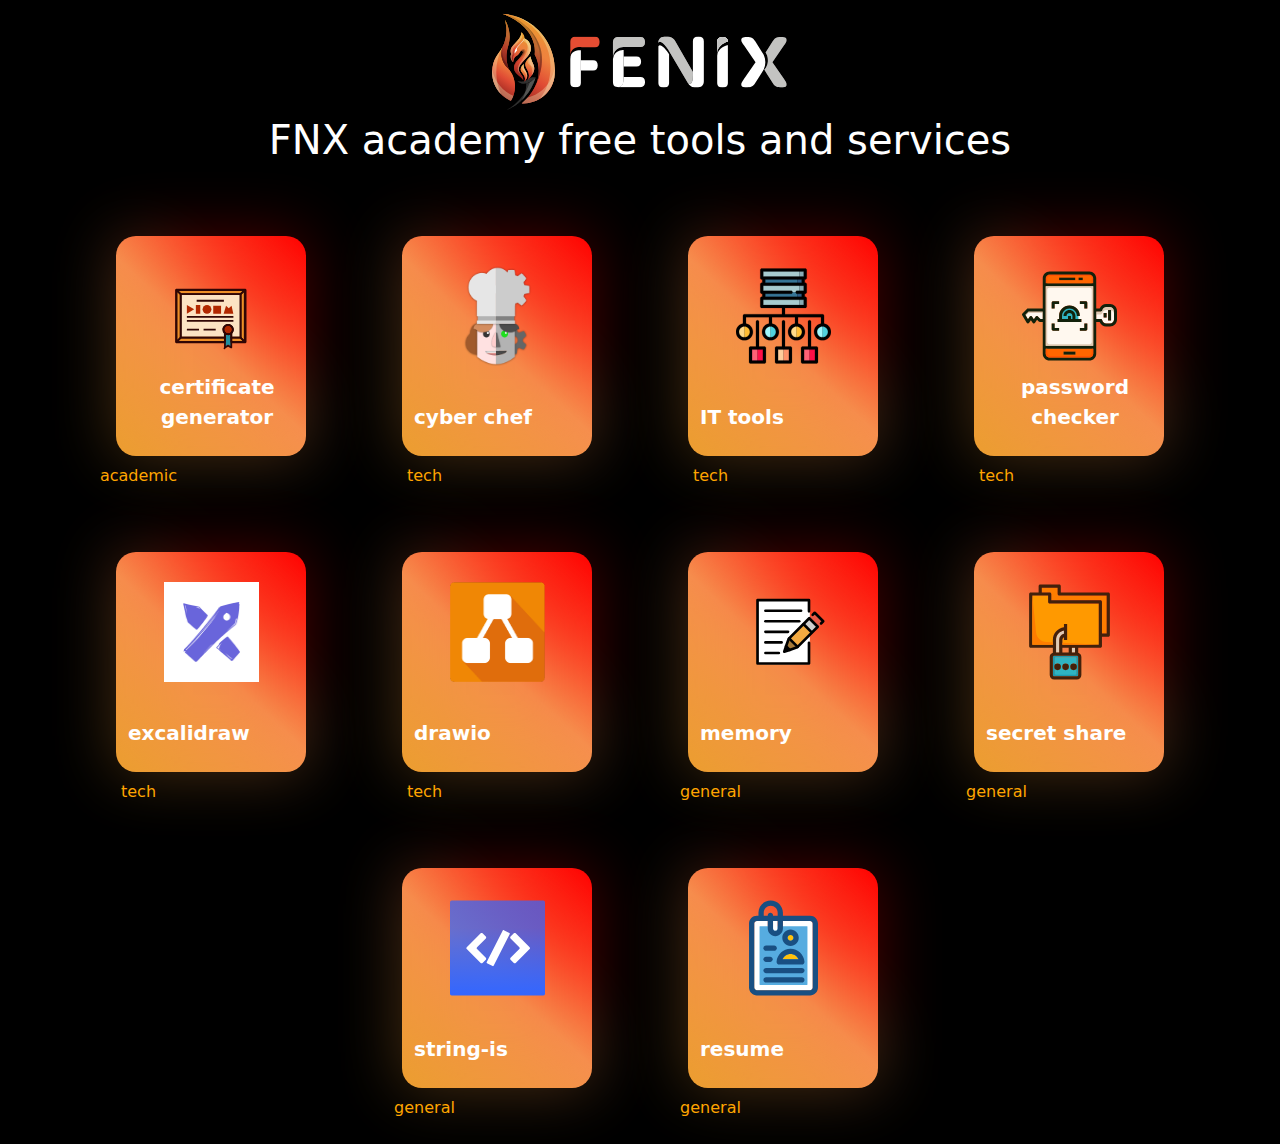
<file: dance.html>
<!DOCTYPE html>
<html lang="en">

<head>
    <meta charset="UTF-8">
    <meta name="viewport" content="width=device-width, initial-scale=1.0">
    <title>Grid View</title>
    <!-- Bootstrap CSS -->
    <link href="https://cdn.jsdelivr.net/npm/bootstrap@5.3.2/dist/css/bootstrap.min.css" rel="stylesheet">
</head>

<body class="bg-black text-white text-center m-2">

    <div class="">
        <img src="cert-gen/assets/fnx-colorless-wide.svg" width="325px">
        <h1 class=" mb-4">FNX academy free tools and services</h1>
        <div class="row justify-content-center"></div>
    </div>
    <script>
        let row = document.querySelector('.row');
        let tools = [
            { name: 'certificate generator', category: 'academic', link: '/cert-gen/', img: '/assets/certificate-contract-svgrepo-com.svg' },
            { name: 'cyber chef', category: 'tech', link: '/CyberChef/', img: '/assets/cyberchef.png' },
            { name: 'IT tools', category: 'tech', link: 'it-tools/', img: '/assets/code-tech-dev-svgrepo-com.svg' },
            { name: 'password checker', category: 'tech', link: 'password/', img: '/assets/password-svgrepo-com.svg' },
            { name: 'excalidraw', category: 'tech', link: 'excalidraw/', img: '/assets/excalidraw.png' },
            { name: 'drawio', category: 'tech', link: 'drawio/', img: '/assets/drawio.png' },
            { name: 'memory', category: 'general', link: 'https://memos.fnx.tools/', img: '/assets/memo.svg' },
            { name: 'secret share', category: 'general', link: 'https://ots.fnx.tools/', img: '/assets/secret.svg' },
            { name: 'string-is', category: 'general', link: 'https://string-is.fnx.tools/', img: '/assets/string-is.svg' },
            { name: 'resume', category: 'general', link: 'resume/', img: '/assets/resume.svg' }
        ];

        tools.forEach(tool => {

            row.innerHTML += `
<div class="container noselect m-5 ">
    <div class="canvas">
        <div class="tracker tr-1"></div>
        <div class="tracker tr-2"></div>
        <div class="tracker tr-3"></div>
        <div class="tracker tr-4"></div>
        <div class="tracker tr-5"></div>
        <div class="tracker tr-6"></div>
        <div class="tracker tr-7"></div>
        <div class="tracker tr-8"></div>
        <div class="tracker tr-9"></div>
        <div class="tracker tr-10"></div>
        <div class="tracker tr-11"></div>
        <div class="tracker tr-12"></div>
        <div class="tracker tr-13"></div>
        <div class="tracker tr-14"></div>
        <div class="tracker tr-15"></div>
        <div class="tracker tr-16"></div>
        <div class="tracker tr-17"></div>
        <div class="tracker tr-18"></div>
        <div class="tracker tr-19"></div>
        <div class="tracker tr-20"></div>
        <div class="tracker tr-21"></div>
        <div class="tracker tr-22"></div>
        <div class="tracker tr-23"></div>
        <div class="tracker tr-24"></div>
        <div class="tracker tr-25"></div>
        <div id="card" class="">
            <div class=""></div>
                <div class="subtitle">
            </div>
            <img src="${tool.img}" class="img-fluid w-50" id="icon">
            <p id="prompt">${tool.name}</p>
            <div class="title" id="desc-prompt">description ${tool.link}</div>
            <div class="subtitle">
               ${tool.category}
            </div>

        </div>
    </div>
</div>`;
        });


    </script>
    <style>
        /*works janky on mobile :<*/
        .container {
            position: relative;
            width: 190px;
            height: 220px;
            transition: 200ms;
        }

        .container:active {
            width: 180px;
            height: 245px;
        }

        #card {
            position: absolute;
            inset: 0;
            z-index: 0;
            display: flex;
            align-items: center;
            border-radius: 20px;
            transition: 700ms;
            background: linear-gradient(43deg, #eb9e2f 0%, #f68f4f 50%, red 100%);
        }

        .subtitle {
            transform: translate(-120px, 130px);
            color: orange;
            width: 100%;
        }

        .title {
            opacity: 0;
            transition-duration: 300ms;
            transition-timing-function: ease-in-out-out;
            transition-delay: 100ms;
            position: fixed;
            font-size: x-large;
            font-weight: bold;
            color: white;
        }

        .tracker:hover~#card .title {
            opacity: 1;
        }

        #icon {
            width: 100px;
            height: 100px;
            margin: auto;
            margin-top: 30px;
            display: block;
            /* align to the top */
            position: absolute;
            top: 0;
            left: 0;
            right: 0;

        }

        #prompt,
        #desc-prompt {
            bottom: 8px;
            left: 12px;
            z-index: 20;
            font-size: 20px;
            font-weight: bold;
            transition: 300ms ease-in-out-out;
            position: absolute;
            color: white;
        }

        .tracker {
            position: absolute;
            z-index: 200;
            width: 100%;
            height: 100%;
        }

        .tracker:hover {
            cursor: pointer;
        }

        .tracker:hover~#card #prompt {
            opacity: 0;
        }

        .tracker:hover~#card {
            transition: 300ms;
            filter: brightness(1.1);
        }

        .container:hover #card::before {
            transition: 200ms;
            content: '';
            opacity: 80%;
        }

        .canvas {
            perspective: 800px;
            inset: 0;
            z-index: 200;
            position: absolute;
            display: grid;
            grid-template-columns: 1fr 1fr 1fr 1fr 1fr;
            grid-template-rows: 1fr 1fr 1fr 1fr 1fr;
            gap: 0px 0px;
            grid-template-areas: "tr-1 tr-2 tr-3 tr-4 tr-5"
                "tr-6 tr-7 tr-8 tr-9 tr-10"
                "tr-11 tr-12 tr-13 tr-14 tr-15"
                "tr-16 tr-17 tr-18 tr-19 tr-20"
                "tr-21 tr-22 tr-23 tr-24 tr-25";
        }

        #card::before {
            content: '';
            background: linear-gradient(43deg, #eb9e2f 0%, #f68f4f 60%, red 30%);
            filter: blur(2rem);
            opacity: 30%;
            width: 100%;
            height: 100%;
            position: absolute;
            z-index: -1;
            transition: 200ms;
        }

        .tr-1 {
            grid-area: tr-1;
        }

        .tr-2 {
            grid-area: tr-2;
        }

        .tr-3 {
            grid-area: tr-3;
        }

        .tr-4 {
            grid-area: tr-4;
        }

        .tr-5 {
            grid-area: tr-5;
        }

        .tr-6 {
            grid-area: tr-6;
        }

        .tr-7 {
            grid-area: tr-7;
        }

        .tr-8 {
            grid-area: tr-8;
        }

        .tr-9 {
            grid-area: tr-9;
        }

        .tr-10 {
            grid-area: tr-10;
        }

        .tr-11 {
            grid-area: tr-11;
        }

        .tr-12 {
            grid-area: tr-12;
        }

        .tr-13 {
            grid-area: tr-13;
        }

        .tr-14 {
            grid-area: tr-14;
        }

        .tr-15 {
            grid-area: tr-15;
        }

        .tr-16 {
            grid-area: tr-16;
        }

        .tr-17 {
            grid-area: tr-17;
        }

        .tr-18 {
            grid-area: tr-18;
        }

        .tr-19 {
            grid-area: tr-19;
        }

        .tr-20 {
            grid-area: tr-20;
        }

        .tr-21 {
            grid-area: tr-21;
        }

        .tr-22 {
            grid-area: tr-22;
        }

        .tr-23 {
            grid-area: tr-23;
        }

        .tr-24 {
            grid-area: tr-24;
        }

        .tr-25 {
            grid-area: tr-25;
        }

        .tr-1:hover~#card {
            transition: 125ms ease-in-out;
            transform: rotateX(20deg) rotateY(-10deg) rotateZ(0deg);
        }

        .tr-2:hover~#card {
            transition: 125ms ease-in-out;
            transform: rotateX(20deg) rotateY(-5deg) rotateZ(0deg);
        }

        .tr-3:hover~#card {
            transition: 125ms ease-in-out;
            transform: rotateX(20deg) rotateY(0deg) rotateZ(0deg);
        }

        .tr-4:hover~#card {
            transition: 125ms ease-in-out;
            transform: rotateX(20deg) rotateY(5deg) rotateZ(0deg);
        }

        .tr-5:hover~#card {
            transition: 125ms ease-in-out;
            transform: rotateX(20deg) rotateY(10deg) rotateZ(0deg);
        }

        .tr-6:hover~#card {
            transition: 125ms ease-in-out;
            transform: rotateX(10deg) rotateY(-10deg) rotateZ(0deg);
        }

        .tr-7:hover~#card {
            transition: 125ms ease-in-out;
            transform: rotateX(10deg) rotateY(-5deg) rotateZ(0deg);
        }

        .tr-8:hover~#card {
            transition: 125ms ease-in-out;
            transform: rotateX(10deg) rotateY(0deg) rotateZ(0deg);
        }

        .tr-9:hover~#card {
            transition: 125ms ease-in-out;
            transform: rotateX(10deg) rotateY(5deg) rotateZ(0deg);
        }

        .tr-10:hover~#card {
            transition: 125ms ease-in-out;
            transform: rotateX(10deg) rotateY(10deg) rotateZ(0deg);
        }

        .tr-11:hover~#card {
            transition: 125ms ease-in-out;
            transform: rotateX(0deg) rotateY(-10deg) rotateZ(0deg);
        }

        .tr-12:hover~#card {
            transition: 125ms ease-in-out;
            transform: rotateX(0deg) rotateY(-5deg) rotateZ(0deg);
        }

        .tr-13:hover~#card {
            transition: 125ms ease-in-out;
            transform: rotateX(0deg) rotateY(0deg) rotateZ(0deg);
        }

        .tr-14:hover~#card {
            transition: 125ms ease-in-out;
            transform: rotateX(0deg) rotateY(5deg) rotateZ(0deg);
        }

        .tr-15:hover~#card {
            transition: 125ms ease-in-out;
            transform: rotateX(0deg) rotateY(10deg) rotateZ(0deg);
        }

        .tr-16:hover~#card {
            transition: 125ms ease-in-out;
            transform: rotateX(-10deg) rotateY(-10deg) rotateZ(0deg);
        }

        .tr-17:hover~#card {
            transition: 125ms ease-in-out;
            transform: rotateX(-10deg) rotateY(-5deg) rotateZ(0deg);
        }

        .tr-18:hover~#card {
            transition: 125ms ease-in-out;
            transform: rotateX(-10deg) rotateY(0deg) rotateZ(0deg);
        }

        .tr-19:hover~#card {
            transition: 125ms ease-in-out;
            transform: rotateX(-10deg) rotateY(5deg) rotateZ(0deg);
        }

        .tr-20:hover~#card {
            transition: 125ms ease-in-out;
            transform: rotateX(-10deg) rotateY(10deg) rotateZ(0deg);
        }

        .tr-21:hover~#card {
            transition: 125ms ease-in-out;
            transform: rotateX(-20deg) rotateY(-10deg) rotateZ(0deg);
        }

        .tr-22:hover~#card {
            transition: 125ms ease-in-out;
            transform: rotateX(-20deg) rotateY(-5deg) rotateZ(0deg);
        }

        .tr-23:hover~#card {
            transition: 125ms ease-in-out;
            transform: rotateX(-20deg) rotateY(0deg) rotateZ(0deg);
        }

        .tr-24:hover~#card {
            transition: 125ms ease-in-out;
            transform: rotateX(-20deg) rotateY(5deg) rotateZ(0deg);
        }

        .tr-25:hover~#card {
            transition: 125ms ease-in-out;
            transform: rotateX(-20deg) rotateY(10deg) rotateZ(0deg);
        }

        .noselect {
            -webkit-touch-callout: none;
            /* iOS Safari */
            -webkit-user-select: none;
            /* Safari */
            /* Konqueror HTML */
            -moz-user-select: none;
            /* Old versions of Firefox */
            -ms-user-select: none;
            /* Internet Explorer/Edge */
            user-select: none;
        }
    </style>

    <script src="https://cdn.jsdelivr.net/npm/bootstrap@5.3.2/dist/js/bootstrap.min.js"></script>

</body>
</file>
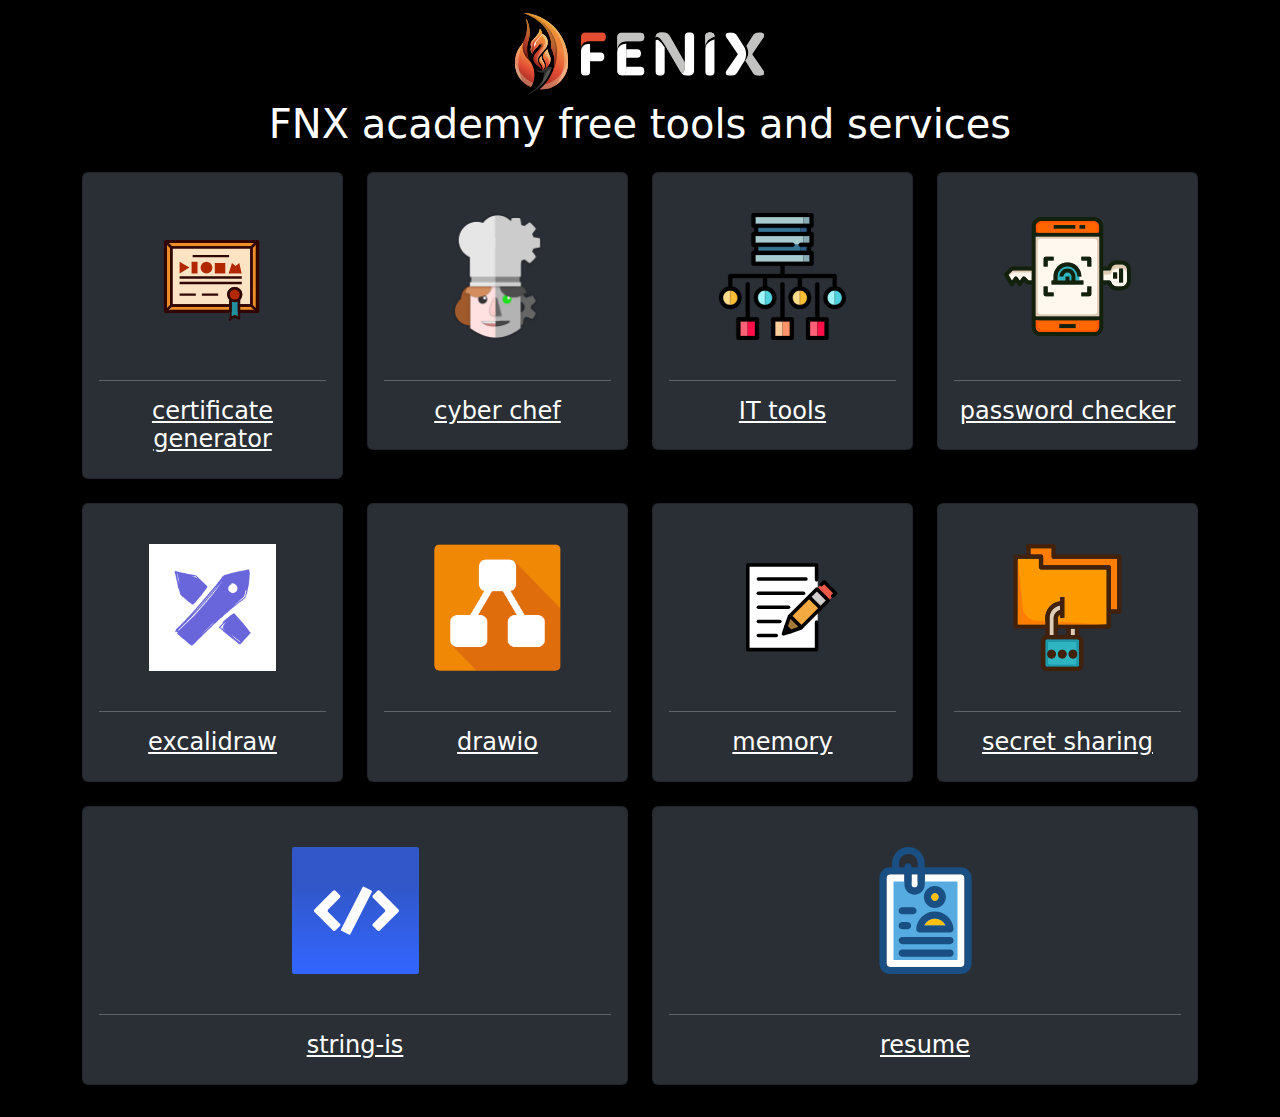
<file: index-cards.html>
<!DOCTYPE html>
<html lang="en">

<head>
    <meta charset="UTF-8">
    <meta name="viewport" content="width=device-width, initial-scale=1.0">
    <title>Grid View</title>
    <!-- Bootstrap CSS -->
    <link href="https://cdn.jsdelivr.net/npm/bootstrap@5.3.2/dist/css/bootstrap.min.css" rel="stylesheet">
</head>

<body class="bg-black text-white text-center m-2">

    <div class="container">
        <img src="cert-gen/assets/fnx-colorless-wide.svg" width="275px">
        <h1 class=" mb-4">FNX academy free tools and services</h1>
        <div class="row"></div>
    </div>
    <script>
        let row = document.querySelector('.row');
        let tools = [
            { name: 'certificate generator', link: '/cert-gen/', img: '/assets/certificate-contract-svgrepo-com.svg' },
            { name: 'cyber chef', link: '/CyberChef/', img: '/assets/cyberchef.png' },
            { name: 'IT tools', link: 'it-tools/', img: '/assets/code-tech-dev-svgrepo-com.svg' },
            { name: 'password checker', link: 'password/', img: '/assets/password-svgrepo-com.svg' },
            { name: 'excalidraw', link: 'excalidraw/', img: '/assets/excalidraw.png' },
            { name: 'drawio', link: 'drawio/', img: '/assets/drawio.png' },
            { name: 'memory', link: 'https://memos.fnx.tools/', img: '/assets/memo.svg' },
            { name: 'secret sharing', link: 'https://ots.fnx.tools/', img: '/assets/secret.svg' },
            { name: 'string-is', link: 'https://string-is.fnx.tools/', img: '/assets/string-is.svg' },
            { name: 'resume', link: 'resume/', img: '/assets/resume.svg' }
        ];

        tools.forEach(tool => {
            let a = '<a href="' + tool.link + '" class="card bg-grey shadow-sm" style="background-color: #2A2E35; color: white;">';
            let cardBody = '<div class="card-body">';
            let img = '<img src="' + tool.img + '" width="175" class="p-4 ">';
            let hr = '<hr>';
            let h3 = '<h4 class="card-title">' + tool.name + '</h3>';
            let htmlString = '<div class="col-md mb-4" >' + a + cardBody + img + hr + h3 + '</div></a></div>';
            row.innerHTML += htmlString;
        });

    </script>
    <script src="https://cdn.jsdelivr.net/npm/bootstrap@5.3.2/dist/js/bootstrap.min.js"></script>
</body>
</file>
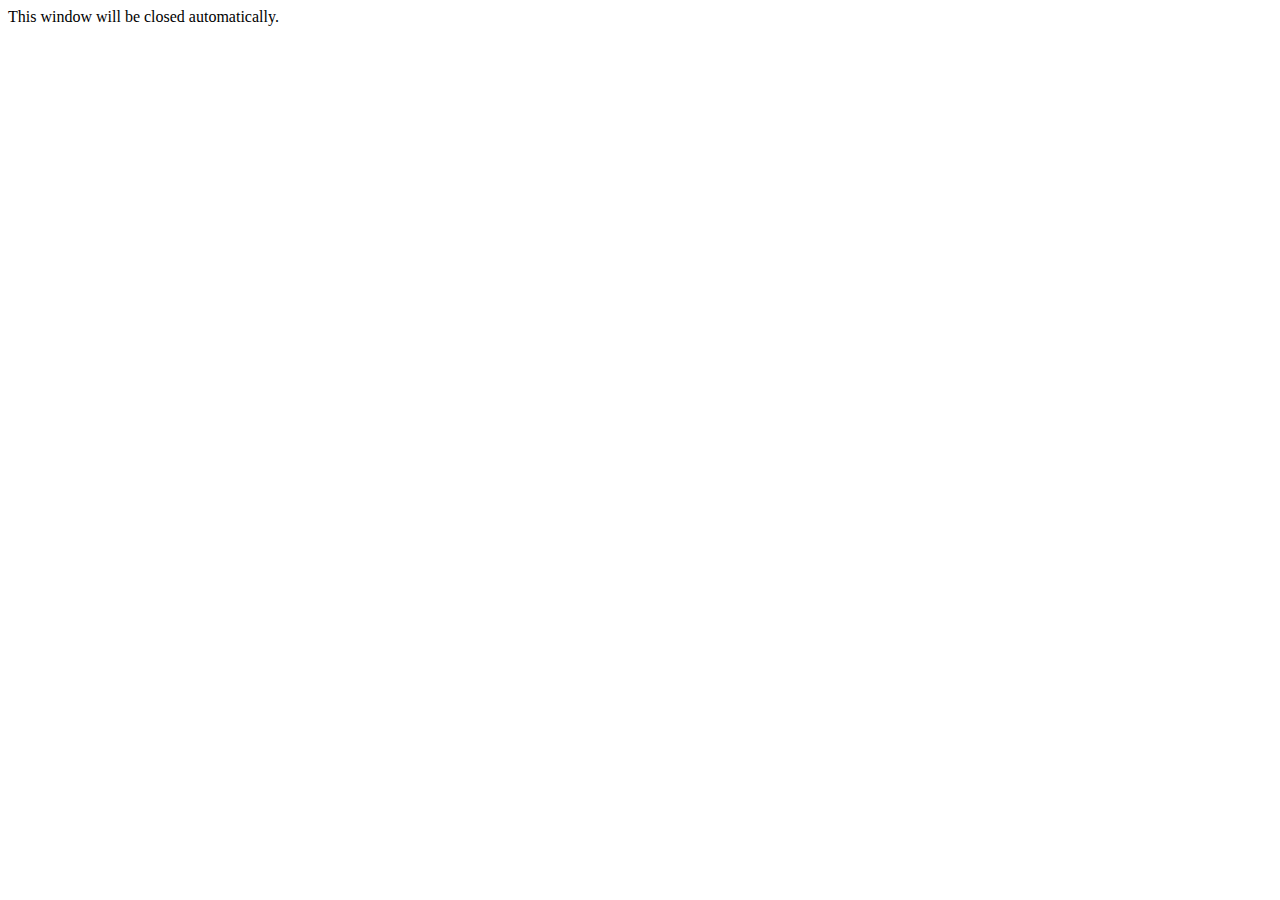
<file: drawio/github.html>
<!DOCTYPE html>
<html>
	<head>
		<title></title>
	</head>
	<body>
		This window will be closed automatically.
		<script>
			if (window.opener != null && window.opener.onGitHubCallback != null)
			{
				try
				{
					var search = window.location.search;
					var idx1 = search.indexOf('code=');
					var code = null;
					
					if (idx1 >= 0)
					{
						code = search.substring(idx1 + 5);
					}

					// Continues execution of main program flow
					window.opener.onGitHubCallback(code, window);
				}
				catch (e)
				{
					alert('GitHub: ' + e.toString());
					window.close();
				}
			}
		</script>
	</body>
</html>
</file>
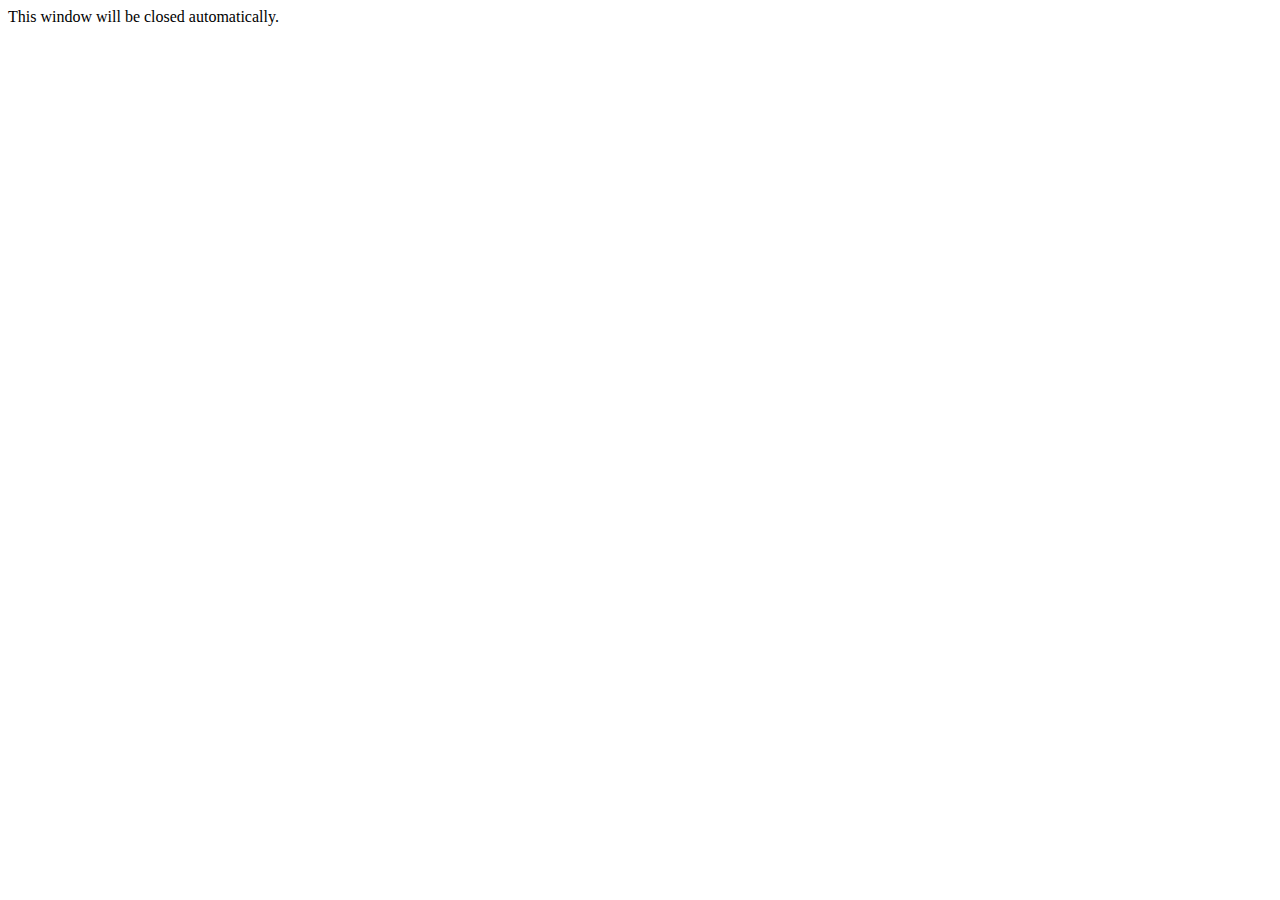
<file: drawio/gitlab.html>
<!DOCTYPE html>
<html>
	<head>
		<title></title>
	</head>
	<body>
		This window will be closed automatically.
		<script>
			if (window.opener != null && window.opener.onGitLabCallback != null)
			{
				try
				{
					var search = window.location.href;
					var idx1 = search.indexOf('access_token=');
					var code = null;
					
					if (idx1 >= 0)
					{
            			var idx2 = search.indexOf('&', idx1);
						code = search.substring(idx1 + 13, idx2);
					}

					// Continues execution of main program flow
					window.opener.onGitLabCallback(code, window);
					window.close();
				}
				catch (e)
				{
					alert('GitLab error: ' + e.toString());
					window.close();
				}
			}
		</script>
	</body>
</html>
</file>
